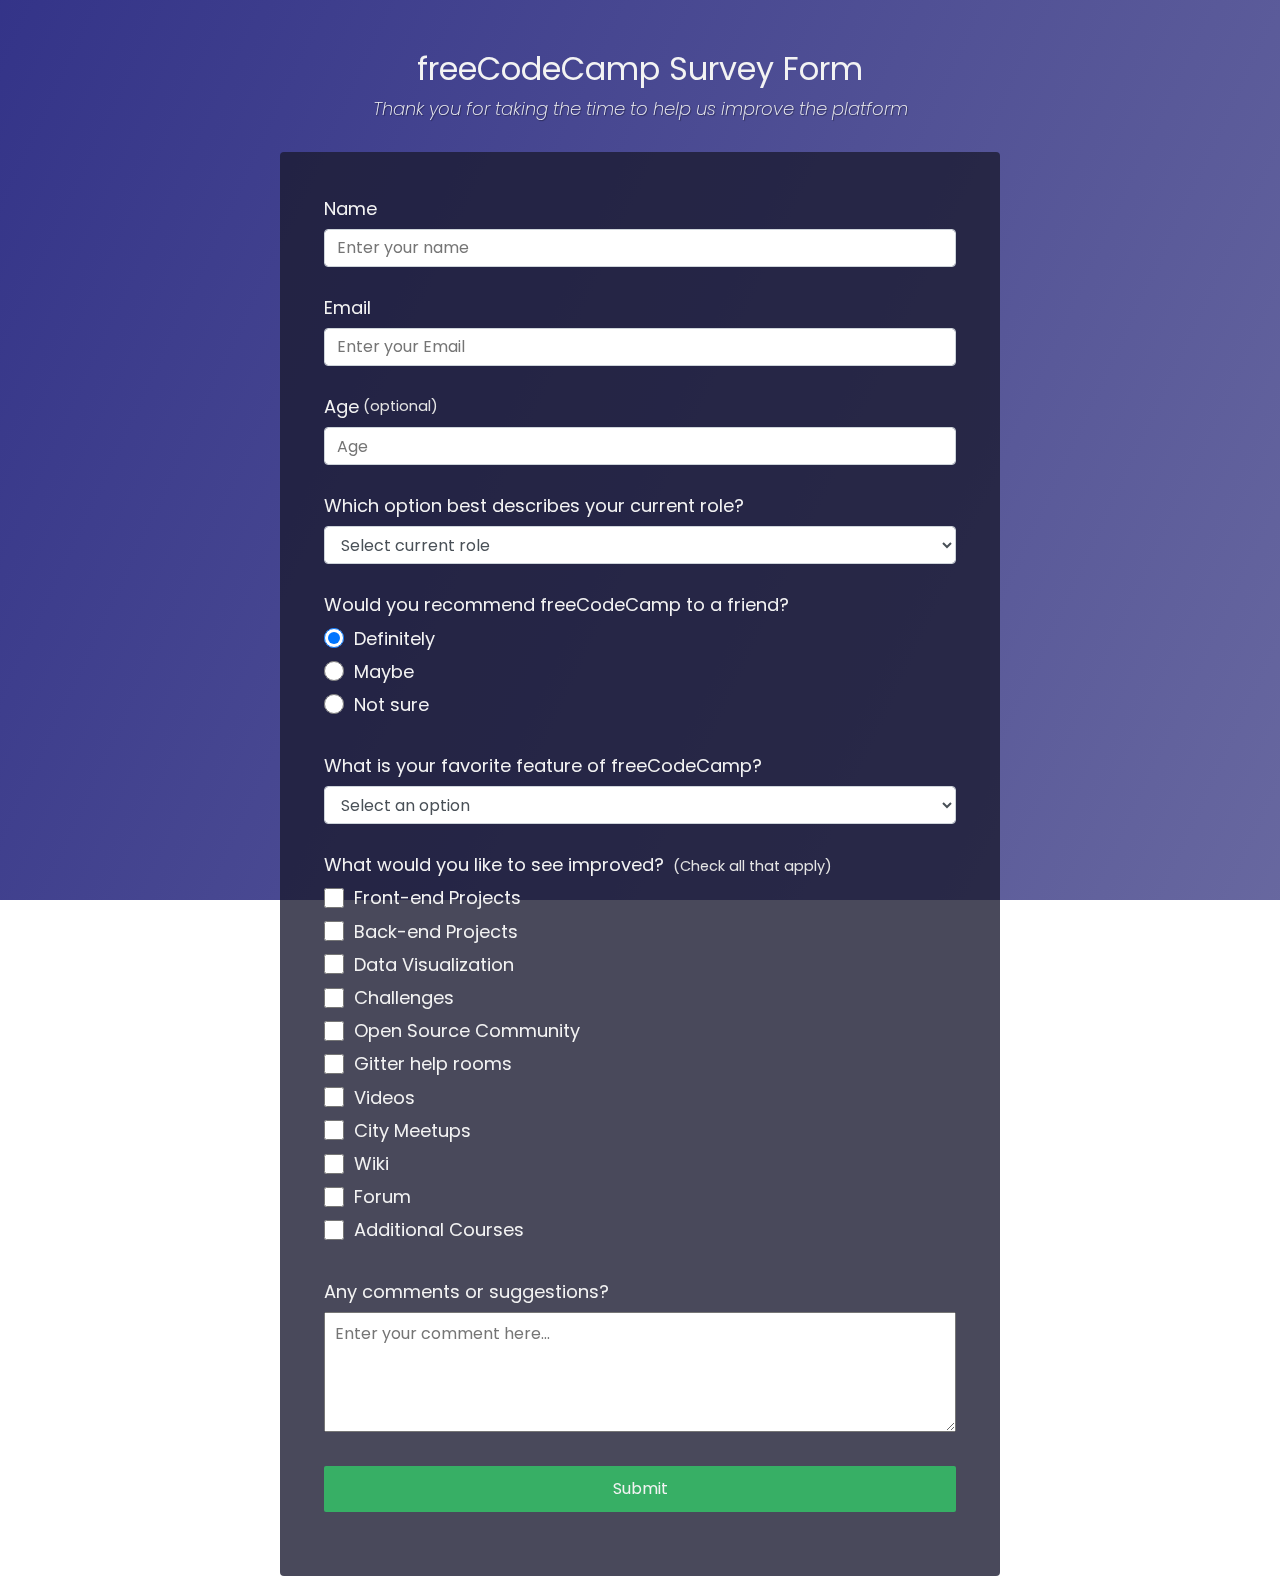
<file: build-a-survey-form-project/index.html>
<!DOCTYPE html>
<html>
  <head>
    <link rel="stylesheet" href="styles.css" />
  </head>
  <body>
    <div class="container">
      <header class="header">
        <h1 id="title" class="text-center">freeCodeCamp Survey Form</h1>
        <p id="description" class="description text-center">
          Thank you for taking the time to help us improve the platform
        </p>
      </header>
      <form id="survey-form">
        <div class="form-group">
          <label id="name-label" for="name">Name</label>
          <input
            type="text"
            name="name"
            id="name"
            class="form-control"
            placeholder="Enter your name"
            required
          />
        </div>
        <div class="form-group">
          <label id="email-label" for="email">Email</label>
          <input
            type="email"
            name="email"
            id="email"
            class="form-control"
            placeholder="Enter your Email"
            required
          />
        </div>
        <div class="form-group">
          <label id="number-label" for="number"
            >Age<span class="clue">(optional)</span></label
          >
          <input
            type="number"
            name="age"
            id="number"
            min="10"
            max="99"
            class="form-control"
            placeholder="Age"
          />
        </div>
        <div class="form-group">
          <p>Which option best describes your current role?</p>
          <select id="dropdown" name="role" class="form-control" required>
            <option disabled selected value>Select current role</option>
            <option value="student">Student</option>
            <option value="job">Full Time Job</option>
            <option value="learner">Full Time Learner</option>
            <option value="preferNo">Prefer not to say</option>
            <option value="other">Other</option>
          </select>
        </div>

        <div class="form-group">
          <p>Would you recommend freeCodeCamp to a friend?</p>
          <label>
            <input
              name="user-recommend"
              value="definitely"
              type="radio"
              class="input-radio"
              checked
            />Definitely</label
          >
          <label>
            <input
              name="user-recommend"
              value="maybe"
              type="radio"
              class="input-radio"
            />Maybe</label
          >

          <label
            ><input
              name="user-recommend"
              value="not-sure"
              type="radio"
              class="input-radio"
            />Not sure</label
          >
        </div>

        <div class="form-group">
          <p>What is your favorite feature of freeCodeCamp?</p>
          <select id="most-like" name="mostLike" class="form-control" required>
            <option disabled selected value>Select an option</option>
            <option value="challenges">Challenges</option>
            <option value="projects">Projects</option>
            <option value="community">Community</option>
            <option value="openSource">Open Source</option>
          </select>
        </div>

        <div class="form-group">
          <p>
            What would you like to see improved?
            <span class="clue">(Check all that apply)</span>
          </p>

          <label
            ><input
              name="prefer"
              value="front-end-projects"
              type="checkbox"
              class="input-checkbox"
            />Front-end Projects</label
          >
          <label>
            <input
              name="prefer"
              value="back-end-projects"
              type="checkbox"
              class="input-checkbox"
            />Back-end Projects</label
          >
          <label
            ><input
              name="prefer"
              value="data-visualization"
              type="checkbox"
              class="input-checkbox"
            />Data Visualization</label
          >
          <label
            ><input
              name="prefer"
              value="challenges"
              type="checkbox"
              class="input-checkbox"
            />Challenges</label
          >
          <label
            ><input
              name="prefer"
              value="open-source-community"
              type="checkbox"
              class="input-checkbox"
            />Open Source Community</label
          >
          <label
            ><input
              name="prefer"
              value="gitter-help-rooms"
              type="checkbox"
              class="input-checkbox"
            />Gitter help rooms</label
          >
          <label
            ><input
              name="prefer"
              value="videos"
              type="checkbox"
              class="input-checkbox"
            />Videos</label
          >
          <label
            ><input
              name="prefer"
              value="city-meetups"
              type="checkbox"
              class="input-checkbox"
            />City Meetups</label
          >
          <label
            ><input
              name="prefer"
              value="wiki"
              type="checkbox"
              class="input-checkbox"
            />Wiki</label
          >
          <label
            ><input
              name="prefer"
              value="forum"
              type="checkbox"
              class="input-checkbox"
            />Forum</label
          >
          <label
            ><input
              name="prefer"
              value="additional-courses"
              type="checkbox"
              class="input-checkbox"
            />Additional Courses</label
          >
        </div>

        <div class="form-group">
          <p>Any comments or suggestions?</p>
          <textarea
            id="comments"
            class="input-textarea"
            name="comment"
            placeholder="Enter your comment here..."
          ></textarea>
        </div>

        <div class="form-group">
          <button type="submit" id="submit" class="submit-button">
            Submit
          </button>
        </div>
      </form>
    </div>
  </body>
</html>
</file>
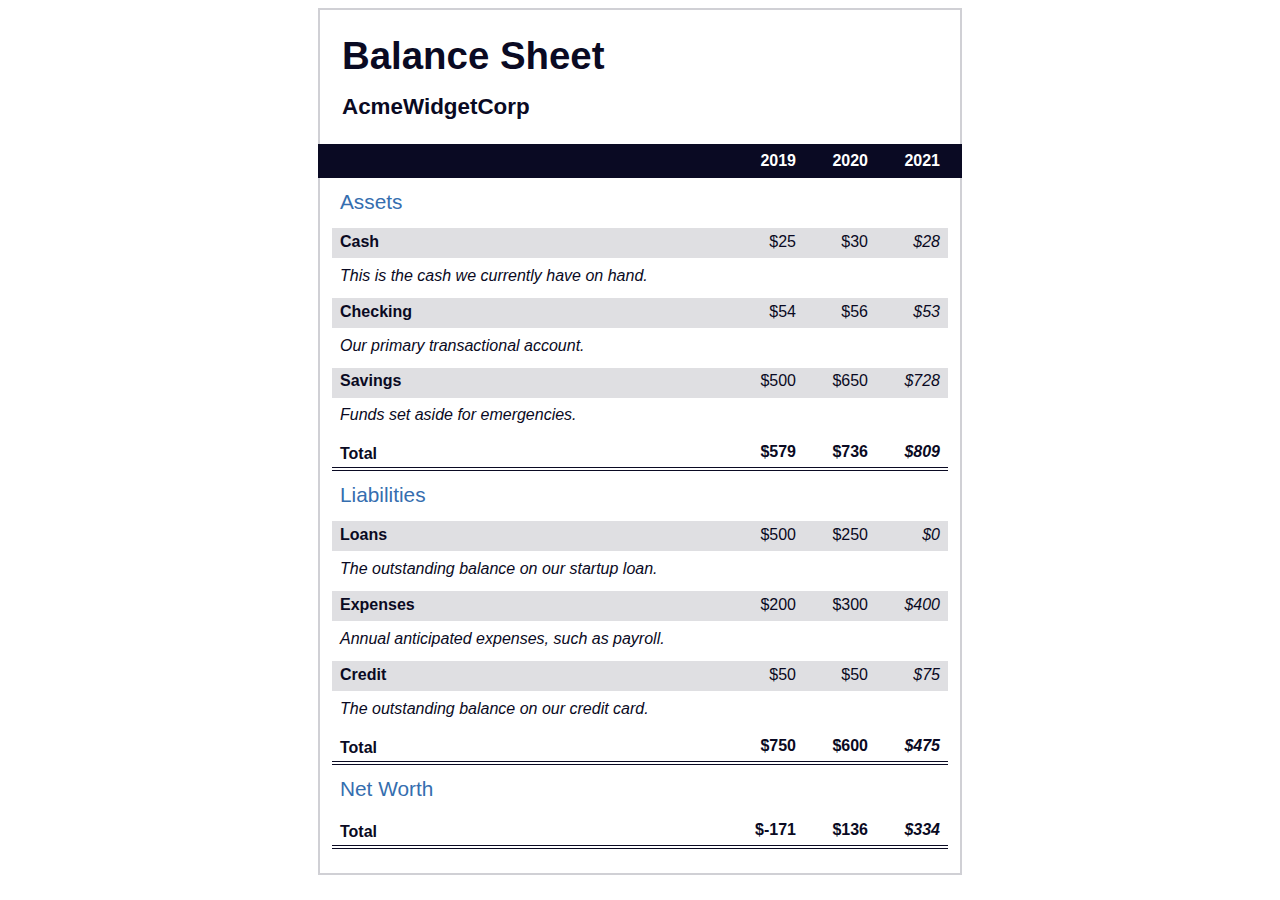
<file: building-a-balance-sheet/index.html>
<!DOCTYPE html>
<html lang="en">
  <head>
    <meta charset="UTF-8">
    <meta name="viewport" content="width=device-width, initial-scale=1.0">
    <title>Balance Sheet</title>
    <link rel="stylesheet" href="./styles.css">
  </head>
  <body>
    <main>
      <section>
        <h1>
          <span class="flex">
            <span>AcmeWidgetCorp</span>
            <span>Balance Sheet</span>
          </span>
        </h1>
        <div id="years" aria-hidden="true">
          <span class="year">2019</span>
          <span class="year">2020</span>
          <span class="year">2021</span>
        </div>
        <div class="table-wrap">
          <table>
            <caption>Assets</caption>
            <thead>
              <tr>
                <td></td>
                <th><span class="sr-only year">2019</span></th>
                <th><span class="sr-only year">2020</span></th>
                <th class="current"><span class="sr-only year">2021</span></th>
              </tr>
            </thead>
            <tbody>
              <tr class="data">
                <th>Cash <span class="description">This is the cash we currently have on hand.</span></th>
                <td>$25</td>
                <td>$30</td>
                <td class="current">$28</td>
              </tr>
              <tr class="data">
                <th>Checking <span class="description">Our primary transactional account.</span></th>
                <td>$54</td>
                <td>$56</td>
                <td class="current">$53</td>
              </tr>
              <tr class="data">
                <th>Savings <span class="description">Funds set aside for emergencies.</span></th>
                <td>$500</td>
                <td>$650</td>
                <td class="current">$728</td>
              </tr>
              <tr class="total">
                <th>Total <span class="sr-only">Assets</span></th>
                <td>$579</td>
                <td>$736</td>
                <td class="current">$809</td>
              </tr>
            </tbody>
          </table>
          <table>
            <caption>Liabilities</caption>
            <thead>
              <tr>
              <td></td>
              <th><span class="sr-only">2019</span></th>
              <th><span class="sr-only">2020</span></th>
              <th><span class="sr-only">2021</span></th>
              </tr>
            </thead>
            <tbody>
              <tr class="data">
                <th>Loans <span class="description">The outstanding balance on our startup loan.</span></th>
                <td>$500</td>
                <td>$250</td>
                <td class="current">$0</td>
              </tr>
              <tr class="data">
                <th>Expenses <span class="description">Annual anticipated expenses, such as payroll.</span></th>
                <td>$200</td>
                <td>$300</td>
                <td class="current">$400</td>
              </tr>
              <tr class="data">
                <th>Credit <span class="description">The outstanding balance on our credit card.</span></th>
                <td>$50</td>
                <td>$50</td>
                <td class="current">$75</td>
              </tr>
              <tr class="total">
                <th>Total <span class="sr-only">Liabilities</span></th>
                <td>$750</td>
                <td>$600</td>
                <td class="current">$475</td>
              </tr>
            </tbody>
          </table>
          <table>
            <caption>Net Worth</caption>
            <thead>
              <tr>
              <td></td>
              <th><span class="sr-only">2019</span></th>
              <th><span class="sr-only">2020</span></th>
              <th><span class="sr-only">2021</span></th>
              </tr>
            </thead>
            <tbody>
              <tr class="total">
                <th>Total <span class="sr-only">Net Worth</span></th>
                <td>$-171</td>
                <td>$136</td>
                <td class="current">$334</td>
              </tr>
            </tbody>
          </table>
        </div>
      </section>
    </main>
  </body>
</html>
</file>
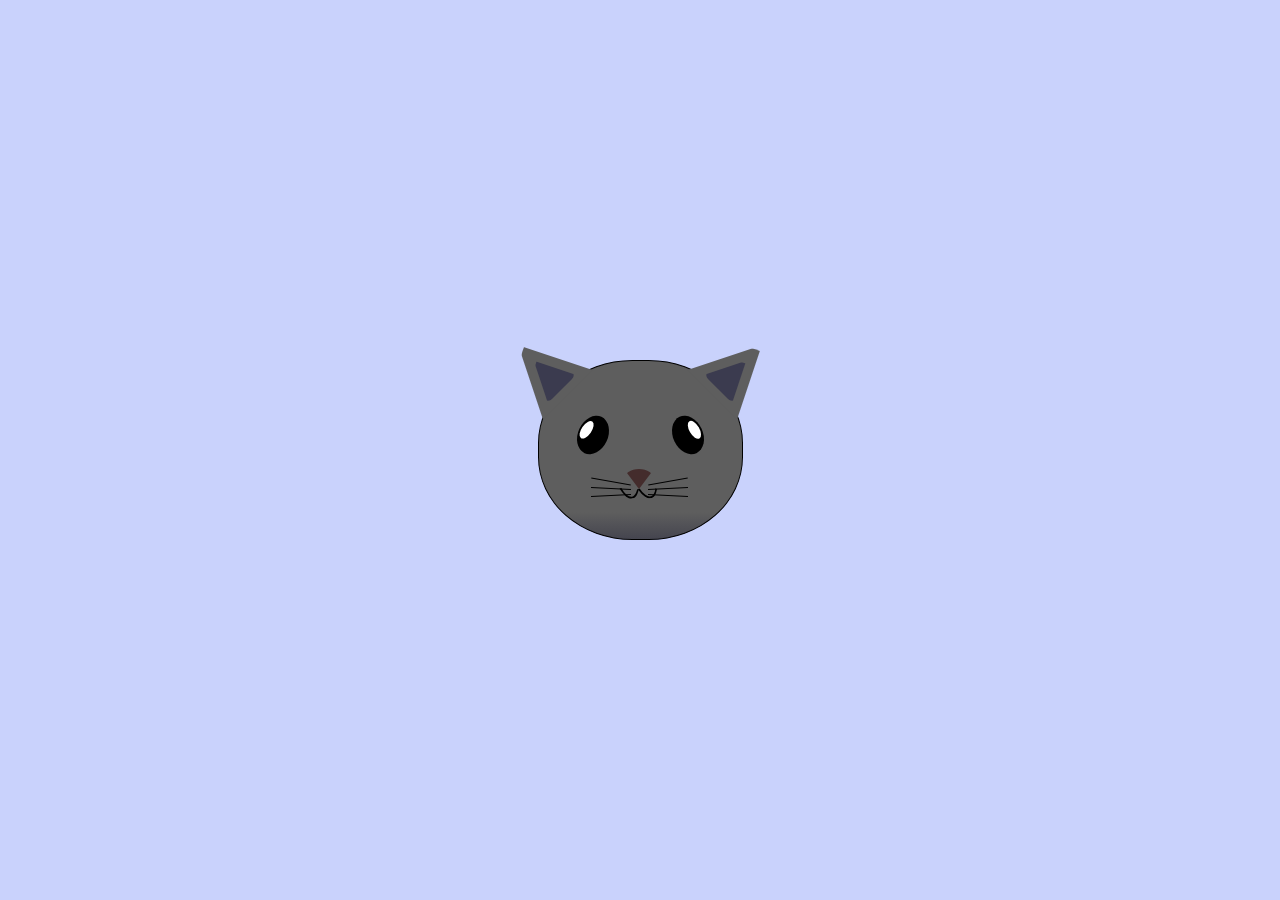
<file: building-a-cat-painting/index.html>
<!DOCTYPE html>
<html lang="en">
<head>
    <meta charset="UTF-8">
    <title>fCC Cat Painting</title>
    <link rel="stylesheet" href="./styles.css">
</head>
<body>
    <main>
      <div class="cat-head">
        <div class="cat-ears">
          <div class="cat-left-ear">
            <div class="cat-left-inner-ear"></div>
          </div>
          <div class="cat-right-ear">
            <div class="cat-right-inner-ear"></div>
          </div>
        </div>

        <div class="cat-eyes">
          <div class="cat-left-eye">
            <div class="cat-left-inner-eye"></div>
          </div>
          <div class="cat-right-eye">
            <div class="cat-right-inner-eye"></div>
          </div>
        </div>
        
        <div class="cat-nose"></div>

        <div class="cat-mouth">
          <div class="cat-mouth-line-left"></div>
          <div class="cat-mouth-line-right"></div>
        </div>

        <div class="cat-whiskers">
          <div class="cat-whiskers-left">
            <div class="cat-whisker-left-top"></div>
            <div class="cat-whisker-left-middle"></div>
            <div class="cat-whisker-left-bottom"></div>
          </div>
          <div class="cat-whiskers-right">
            <div class="cat-whisker-right-top"></div>
            <div class="cat-whisker-right-middle"></div>
            <div class="cat-whisker-right-bottom"></div>
          </div>
        </div>

      </div>
    </main>
</body>
</html>
</file>
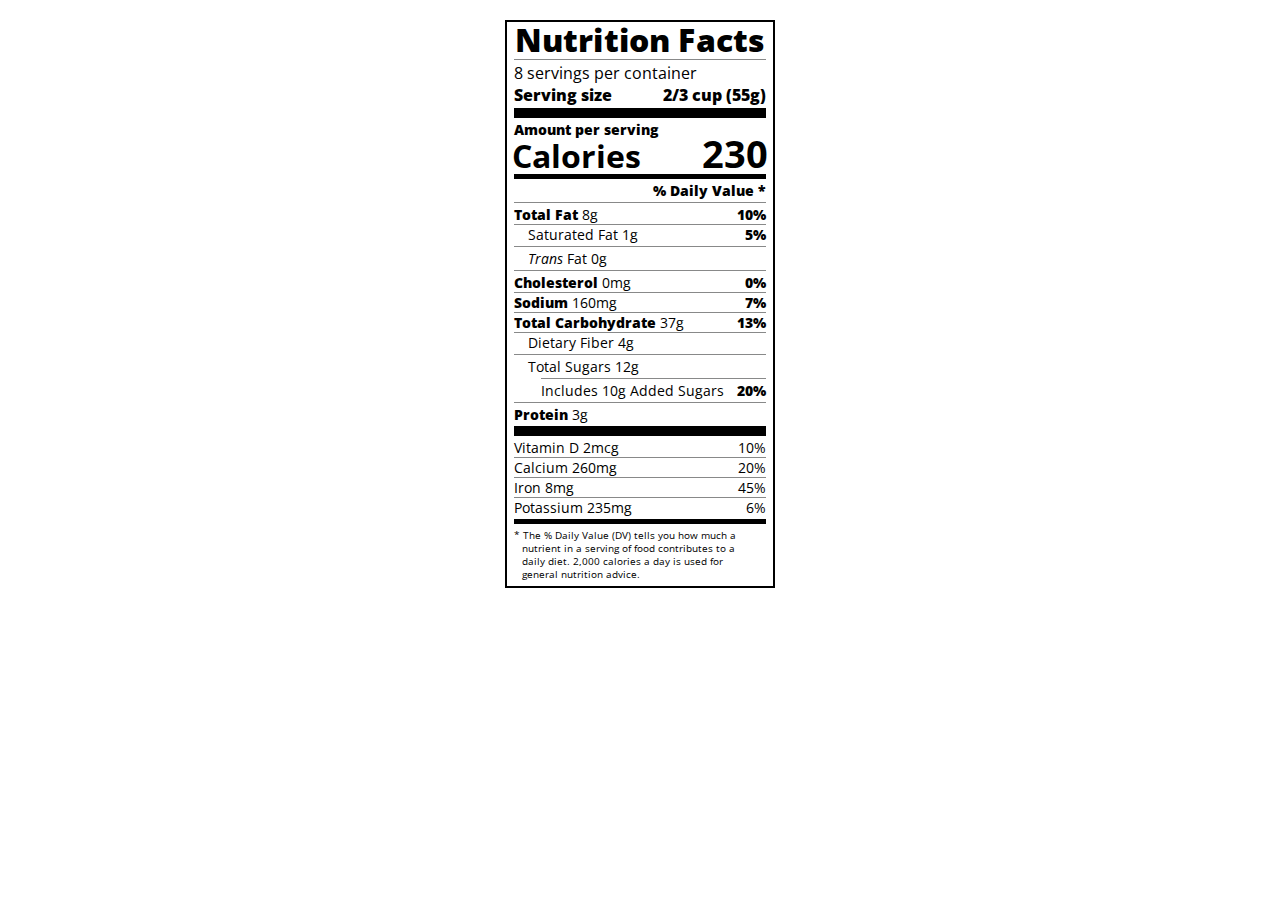
<file: building-a-nutrition-label/index.html>
<!DOCTYPE html>
<html lang="en">

<head>
  <meta charset="UTF-8">
  <title>Nutrition Label</title>
  <link href="https://fonts.googleapis.com/css?family=Open+Sans:400,700,800" rel="stylesheet">
  <link href="./styles.css" rel="stylesheet">
</head>

<body>
  <div class="label">
    <header>
      <h1 class="bold">Nutrition Facts</h1>
      <div class="divider"></div>
      <p>8 servings per container</p>
      <p class="bold">Serving size <span>2/3 cup (55g)</span></p>
    </header>
    <div class="divider large"></div>
    <div class="calories-info">
      <div class="left-container">
        <h2 class="bold small-text">Amount per serving</h2>
        <p>Calories</p>
      </div>
      <span>230</span>
    </div>
    <div class="divider medium"></div>
    <div class="daily-value small-text">
      <p class="bold right no-divider">% Daily Value *</p>
      <div class="divider"></div>
      <p><span><span class="bold">Total Fat</span> 8g</span> <span class="bold">10%</span></p>
      <p class="indent no-divider">Saturated Fat 1g <span class="bold">5%</span></p>
      <div class="divider"></div>
      <p class="indent no-divider"><span><i>Trans</i> Fat 0g</span></p>
      <div class="divider"></div>
      <p><span><span class="bold">Cholesterol</span> 0mg</span> <span class="bold">0%</span></p>
      <p><span><span class="bold">Sodium</span> 160mg</span> <span class="bold">7%</span></p>
      <p><span><span class="bold">Total Carbohydrate</span> 37g</span> <span class="bold">13%</span></p>
      <p class="indent no-divider">Dietary Fiber 4g</p>
      <div class="divider"></div>
      <p class="indent no-divider">Total Sugars 12g</p>
      <div class="divider double-indent"></div>
      <p class="double-indent no-divider">Includes 10g Added Sugars <span class="bold">20%</span></p>
      <div class="divider"></div>
      <p class="no-divider"><span><span class="bold">Protein</span> 3g</span></p>
      <div class="divider large"></div>
      <p>Vitamin D 2mcg <span>10%</span></p>
      <p>Calcium 260mg <span>20%</span></p>
      <p>Iron 8mg <span>45%</span></p>
      <p class="no-divider">Potassium 235mg <span>6%</span></p>
    </div>
    <div class="divider medium"></div>
    <p class="note">* The % Daily Value (DV) tells you how much a nutrient in a serving of food contributes to a daily
      diet. 2,000 calories a day is used for general nutrition advice.</p>
  </div>
</body>
</html>
</file>
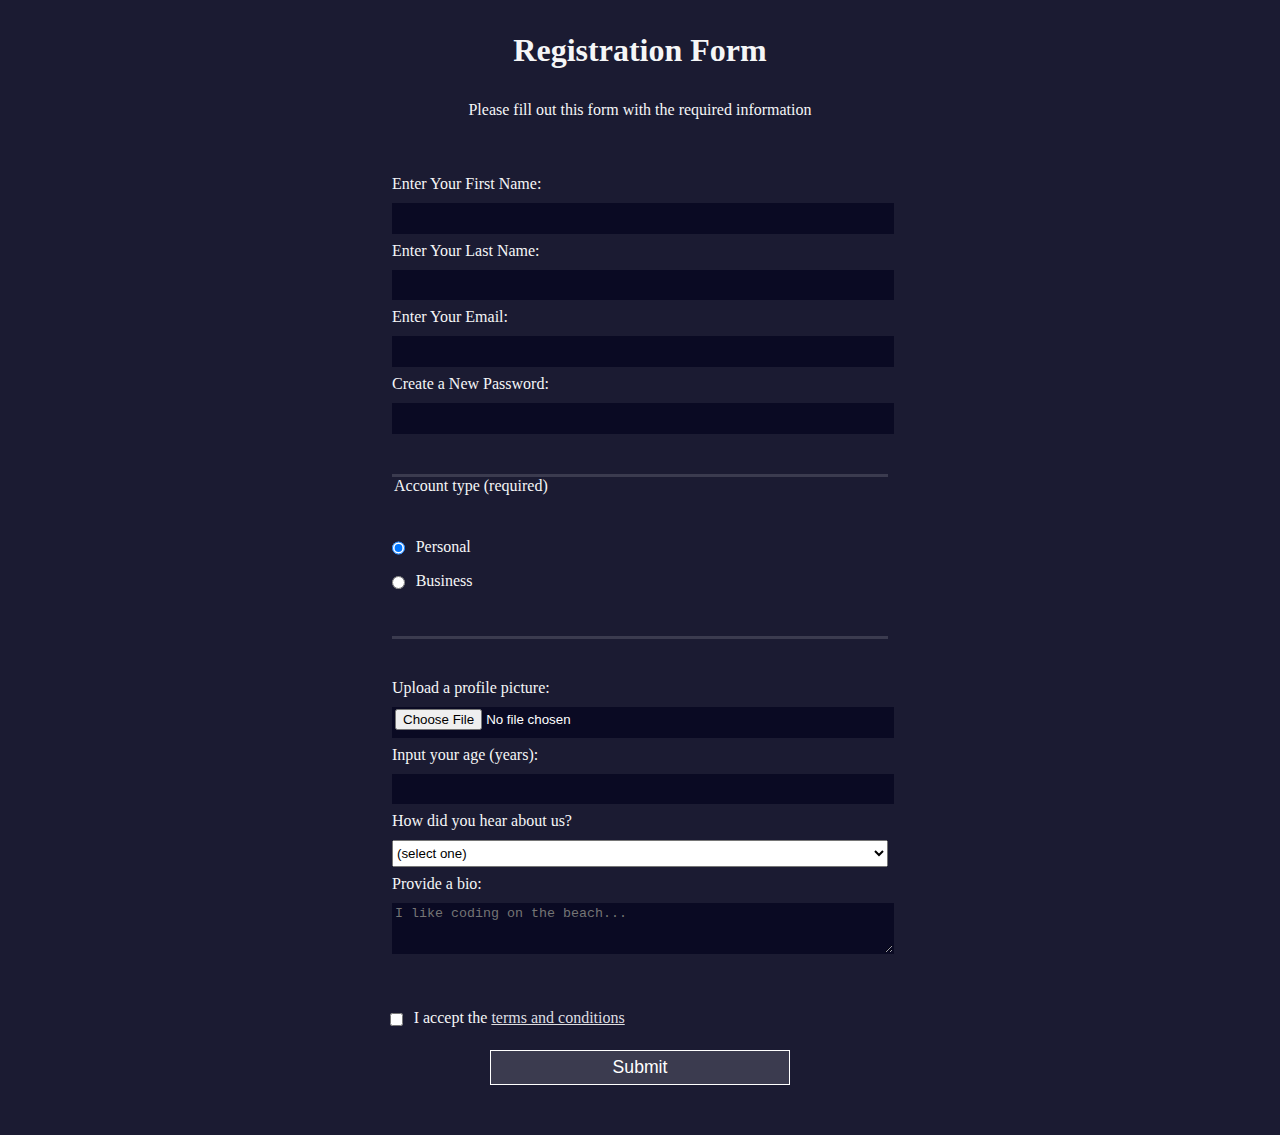
<file: building-a-registration-form/index.html>
<!DOCTYPE html>
<html lang="en">
  <head>
    <meta charset="UTF-8">
    <title>Registration Form</title>
    <link rel="stylesheet" href="styles.css" />
  </head>
  <body>
    <h1>Registration Form</h1>
    <p>Please fill out this form with the required information</p>
    <form method="post" action='https://register-demo.freecodecamp.org'>
      <fieldset>
        <label for="first-name">Enter Your First Name: <input id="first-name" name="first-name" type="text" required /></label>
        <label for="last-name">Enter Your Last Name: <input id="last-name" name="last-name" type="text" required /></label>
        <label for="email">Enter Your Email: <input id="email" name="email" type="email" required /></label>
        <label for="new-password">Create a New Password: <input id="new-password" name="new-password" type="password" pattern="[a-z0-5]{8,}" required /></label>
      </fieldset>
      <fieldset>
        <legend>Account type (required)</legend>
        <label for="personal-account"><input id="personal-account" type="radio" name="account-type" class="inline" checked /> Personal</label>
        <label for="business-account"><input id="business-account" type="radio" name="account-type" class="inline" /> Business</label>
      </fieldset>
      <fieldset>
        <label for="profile-picture">Upload a profile picture: <input id="profile-picture" type="file" name="file" /></label>
        <label for="age">Input your age (years): <input id="age" type="number" name="age" min="13" max="120" /></label>
        <label for="referrer">How did you hear about us?
          <select id="referrer" name="referrer">
            <option value="">(select one)</option>
            <option value="1">freeCodeCamp News</option>
            <option value="2">freeCodeCamp YouTube Channel</option>
            <option value="3">freeCodeCamp Forum</option>
            <option value="4">Other</option>
          </select>
        </label>
        <label for="bio">Provide a bio:
          <textarea id="bio" name="bio" rows="3" cols="30" placeholder="I like coding on the beach..."></textarea>
        </label>
      </fieldset>
      <label for="terms-and-conditions">
        <input class="inline" id="terms-and-conditions" type="checkbox" required name="terms-and-conditions" /> I accept the <a href="https://www.freecodecamp.org/news/terms-of-service/">terms and conditions</a>
      </label>
      <input type="submit" value="Submit" />
    </form>
  </body>
</html>
</file>
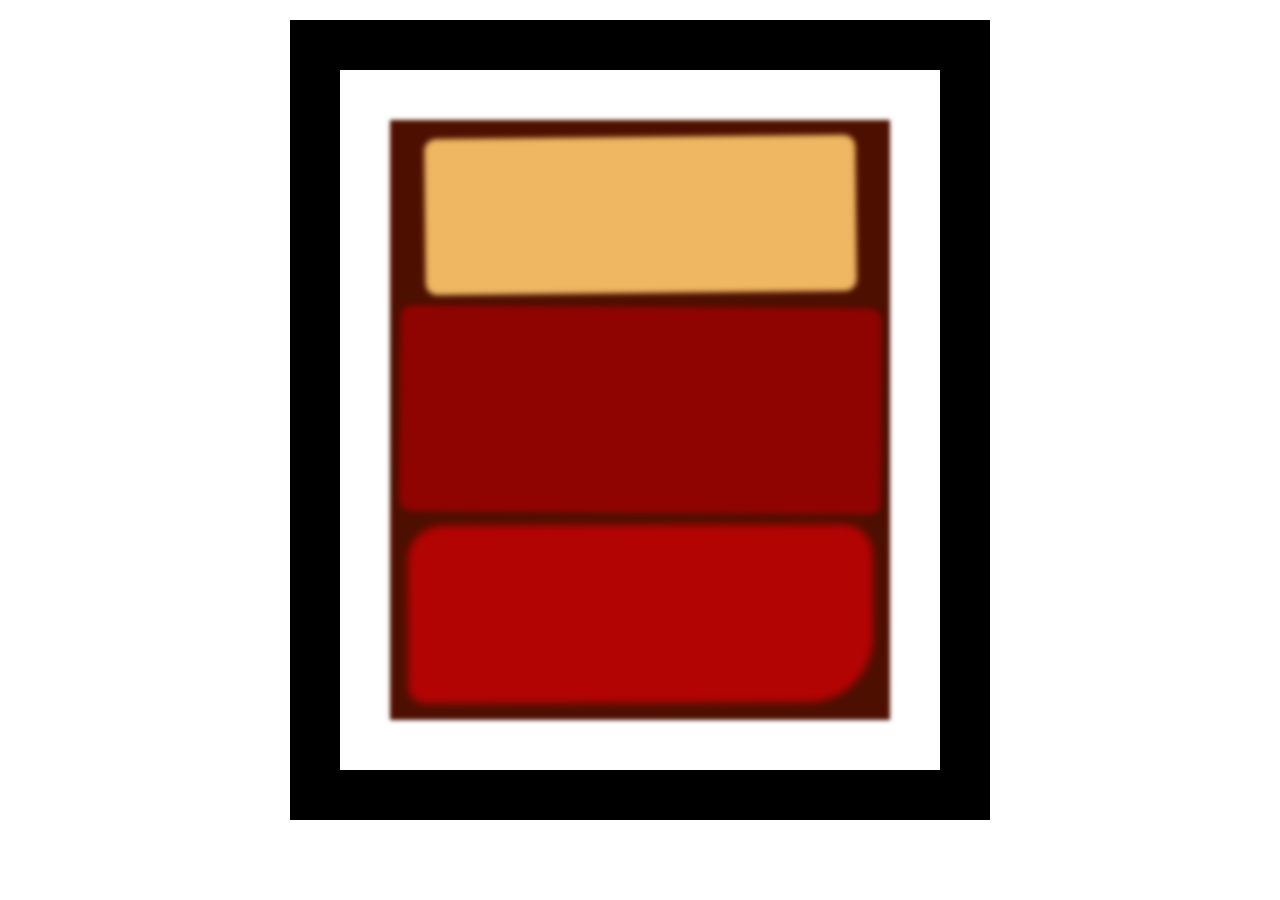
<file: building-a-rothko-painting/index.html>
<!DOCTYPE html>
<html lang="en">
  <head>
    <meta charset="UTF-8">
    <title>Rothko Painting</title>
    <link href="./styles.css" rel="stylesheet">
  </head>
  <body>
    <div class="frame">
      <div class="canvas">
        <div class="one"></div>
        <div class="two"></div>
        <div class="three"></div>
      </div>
    </div>
  </body>
</html>
</file>
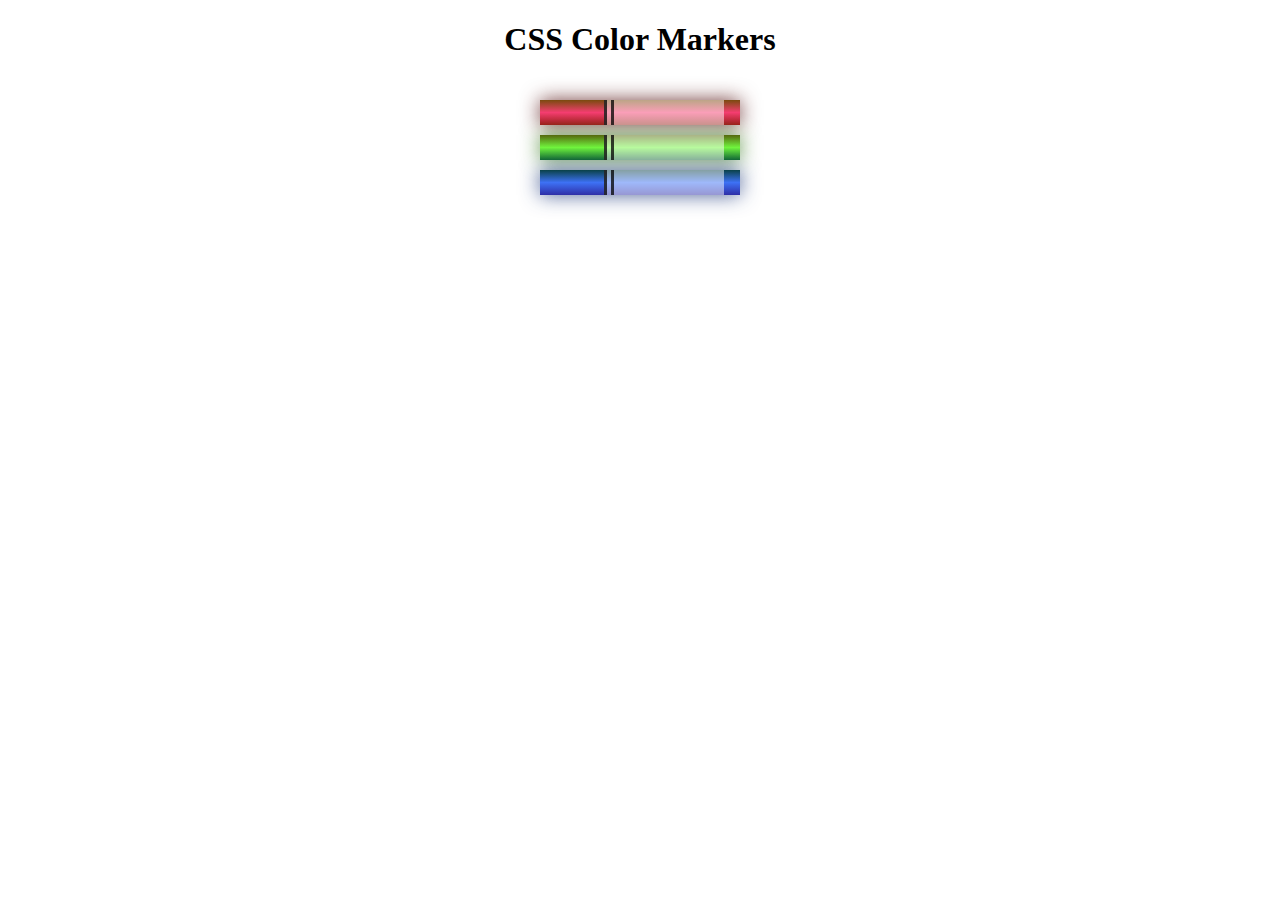
<file: building-a-set-of-colored-markers/index.html>
<!DOCTYPE html>
<html lang="en">
  <head>
    <meta charset="utf-8">
    <meta name="viewport" content="width=device-width, initial-scale=1.0">
    <title>Colored Markers</title>
    <link rel="stylesheet" href="styles.css">
  </head>
  <body>
    <h1>CSS Color Markers</h1>
    <div class="container">
      <div class="marker red">
        <div class="cap"></div>
        <div class="sleeve"></div>
      </div>
      <div class="marker green">
        <div class="cap"></div>
        <div class="sleeve"></div>
      </div>
      <div class="marker blue">
        <div class="cap"></div>
        <div class="sleeve"></div>
      </div>
    </div>
  </body>
</html>
</file>
<file: build-a-survey-form-project/styles.css>
@import url('https://fonts.googleapis.com/css?family=Poppins:200i,400&display=swap');

:root {
  --color-white: #f3f3f3;
  --color-darkblue: #1b1b32;
  --color-darkblue-alpha: rgba(27, 27, 50, 0.8);
  --color-green: #37af65;
}

*,
*::before,
*::after {
  box-sizing: border-box;
}

body {
  font-family: 'Poppins', sans-serif;
  font-size: 1rem;
  font-weight: 400;
  line-height: 1.4;
  color: var(--color-white);
  margin: 0;
}

/* mobile friendly alternative to using background-attachment: fixed */
body::before {
  content: '';
  position: fixed;
  top: 0;
  left: 0;
  height: 100%;
  width: 100%;
  z-index: -1;
  background: var(--color-darkblue);
  background-image: linear-gradient(
      115deg,
      rgba(58, 58, 158, 0.8),
      rgba(136, 136, 206, 0.7)
    ),
    url(https://cdn.freecodecamp.org/testable-projects-fcc/images/survey-form-background.jpeg);
  background-size: cover;
  background-repeat: no-repeat;
  background-position: center;
}

h1 {
  font-weight: 400;
  line-height: 1.2;
}

p {
  font-size: 1.125rem;
}

h1,
p {
  margin-top: 0;
  margin-bottom: 0.5rem;
}

label {
  display: flex;
  align-items: center;
  font-size: 1.125rem;
  margin-bottom: 0.5rem;
}

input,
button,
select,
textarea {
  margin: 0;
  font-family: inherit;
  font-size: inherit;
  line-height: inherit;
}

button {
  border: none;
}

.container {
  width: 100%;
  margin: 3.125rem auto 0 auto;
}

@media (min-width: 576px) {
  .container {
    max-width: 540px;
  }
}

@media (min-width: 768px) {
  .container {
    max-width: 720px;
  }
}

.header {
  padding: 0 0.625rem;
  margin-bottom: 1.875rem;
}

.description {
  font-style: italic;
  font-weight: 200;
  text-shadow: 1px 1px 1px rgba(0, 0, 0, 0.4);
}

.clue {
  margin-left: 0.25rem;
  font-size: 0.9rem;
  color: #e4e4e4;
}

.text-center {
  text-align: center;
}

/* form */

form {
  background: var(--color-darkblue-alpha);
  padding: 2.5rem 0.625rem;
  border-radius: 0.25rem;
}

@media (min-width: 480px) {
  form {
    padding: 2.5rem;
  }
}

.form-group {
  margin: 0 auto 1.25rem auto;
  padding: 0.25rem;
}

.form-control {
  display: block;
  width: 100%;
  height: 2.375rem;
  padding: 0.375rem 0.75rem;
  color: #495057;
  background-color: #fff;
  background-clip: padding-box;
  border: 1px solid #ced4da;
  border-radius: 0.25rem;
  transition: border-color 0.15s ease-in-out, box-shadow 0.15s ease-in-out;
}

.form-control:focus {
  border-color: #80bdff;
  outline: 0;
  box-shadow: 0 0 0 0.2rem rgba(0, 123, 255, 0.25);
}

.input-radio,
.input-checkbox {
  display: inline-block;
  margin-right: 0.625rem;
  min-height: 1.25rem;
  min-width: 1.25rem;
}

.input-textarea {
  min-height: 120px;
  width: 100%;
  padding: 0.625rem;
  resize: vertical;
}

.submit-button {
  display: block;
  width: 100%;
  padding: 0.75rem;
  background: var(--color-green);
  color: inherit;
  border-radius: 2px;
  cursor: pointer;
}
</file>
<file: building-a-balance-sheet/styles.css>
span[class~="sr-only"] {
    border: 0 !important;
    clip: rect(1px, 1px, 1px, 1px) !important;
    clip-path: inset(50%) !important;
    height: 1px !important;
    width: 1px !important;
    position: absolute !important;
    overflow: hidden !important;
    white-space: nowrap !important;
    padding: 0 !important;
    margin: -1px !important;
  }
  
  html {
    box-sizing: border-box;
  }
  
  body {
    font-family: sans-serif;
    color: #0a0a23;
  }
  
  h1 {
    max-width: 37.25rem;
    margin: 0 auto;
    padding: 1.5rem 1.25rem;
  }
  
  h1 .flex {
    display: flex;
    flex-direction: column-reverse;
    gap: 1rem;
  }
  
  h1 .flex span:first-of-type {
    font-size: 0.7em;
  }
  
  h1 .flex span:last-of-type {
    font-size: 1.2em;
  }
  
  section {
    max-width: 40rem;
    margin: 0 auto;
    border: 2px solid #d0d0d5;
  }
  
  #years {
    display: flex;
    justify-content: flex-end;
    position: sticky;
    z-index: 999;
    top: 0;
    background: #0a0a23;
    color: #fff;
    padding: 0.5rem calc(1.25rem + 2px) 0.5rem 0;
    margin: 0 -2px;
  }
  
  #years span[class] {
    font-weight: bold;
    width: 4.5rem;
    text-align: right;
  }
  
  .table-wrap {
    padding: 0 0.75rem 1.5rem 0.75rem;
  }
  
  table {
    border-collapse: collapse;
    border: 0;
    width: 100%;
    position: relative;
    margin-top: 3rem;
  }
  
  table caption {
    color: #356eaf;
    font-size: 1.3em;
    font-weight: normal;
    position: absolute;
    top: -2.25rem;
    left: 0.5rem;
  }
  
  tbody td {
    width: 100vw;
    min-width: 4rem;
    max-width: 4rem;
  }
  
  tbody th {
    width: calc(100% - 12rem);
  }
  
  tr[class="total"] {
    border-bottom: 4px double #0a0a23;
    font-weight: bold;
  }
  
  tr[class="total"] th {
    text-align: left;
    padding: 0.5rem 0 0.25rem 0.5rem;
  }
  
  tr.total td {
    text-align: right;
    padding: 0 0.25rem;
  }
  
  tr.total td:nth-of-type(3) {
    padding-right: 0.5rem;
  }
  
  tr.total:hover {
    background-color: #99c9ff;
  }
  
  td.current {
    font-style: italic;
  }
  
  tr.data {
    background-image: linear-gradient(to bottom, #dfdfe2 1.845rem, white 1.845rem);
  }
  
  tr.data th {
    text-align: left;
    padding-top: 0.3rem;
    padding-left: 0.5rem;
  }
  
  tr.data th .description {
    display: block;
    font-weight: normal;
    font-style: italic;
    padding: 1rem 0 0.75rem;
    margin-right: -13.5rem;
  }
  
  tr.data td {
    vertical-align: top;
    padding: 0.3rem 0.25rem 0;
    text-align: right;
  }
  tr.data td:last-of-type{ 
    padding-right: 0.5rem;
  }
</file>
<file: building-a-cat-painting/styles.css>
* {
    box-sizing: border-box;
  }
  
  body {
    background-color: #c9d2fc;
  }
  
  .cat-head {
    position: absolute;
    right: 0;
    left: 0;
    top: 0;
    bottom: 0;
    margin: auto;
    background: linear-gradient(#5e5e5e 85%, #45454f 100%);
    width: 205px;
    height: 180px;
    border: 1px solid #000;
    border-radius: 46%;
  }
  
  .cat-left-ear {
    position: absolute;
    top: -26px;
    left: -31px;
    z-index: 1;
    border-top-left-radius: 90px;
    border-top-right-radius: 10px;
    transform: rotate(-45deg);
    border-left: 35px solid transparent;
    border-right: 35px solid transparent;
    border-bottom: 70px solid #5e5e5e;
  }
  
  .cat-right-ear {
    position: absolute;
    top: -26px;
    left: 163px;
    z-index: 1;
    transform: rotate(45deg);
    border-top-left-radius: 90px;
    border-top-right-radius: 10px;
    border-left: 35px solid transparent;
    border-right: 35px solid transparent;
    border-bottom: 70px solid #5e5e5e;
  }
  
  .cat-left-inner-ear {
    position: absolute;
    top: 22px;
    left: -20px;
    border-top-left-radius: 90px;
    border-top-right-radius: 10px;
    border-bottom-right-radius: 40%;
    border-bottom-left-radius: 40%;
    border-left: 20px solid transparent;
    border-right: 20px solid transparent;
    border-bottom: 40px solid #3b3b4f;
  }
  
  .cat-right-inner-ear {
    position: absolute;
    top: 22px;
    left: -20px;
    border-top-left-radius: 90px;
    border-top-right-radius: 10px;
    border-bottom-right-radius: 40%;
    border-bottom-left-radius: 40%;
    border-left: 20px solid transparent;
    border-right: 20px solid transparent;
    border-bottom: 40px solid #3b3b4f;
  }
  
  .cat-left-eye {
    position: absolute;
    top: 54px;
    left: 39px;
    border-radius: 60%;
    transform: rotate(25deg);
    width: 30px;
    height: 40px;
    background-color: #000;
  }
  
  .cat-right-eye {
    position: absolute;
    top: 54px;
    left: 134px;
    border-radius: 60%;
    transform: rotate(-25deg);
    width: 30px;
    height: 40px;
    background-color: #000;
  }
  
  .cat-left-inner-eye {
    position: absolute;
    top: 8px;
    left: 2px;
    width: 10px;
    height: 20px;
    transform: rotate(10deg);
    background-color: #fff;
    border-radius: 60%;
  }
  
  .cat-right-inner-eye {
    position: absolute;
    top: 8px;
    left: 18px;
    transform: rotate(-5deg);
    width: 10px;
    height: 20px;
    background-color: #fff;
    border-radius: 60%;
  }
  
  .cat-nose {
    position: absolute;
    top: 108px;
    left: 85px;
    border-top-left-radius: 50%;
    border-bottom-right-radius: 50%;
    border-bottom-left-radius: 50%;
    transform: rotate(180deg);
    border-left: 15px solid transparent;
    border-right: 15px solid transparent;
    border-bottom: 20px solid #442c2c;
  }
  
  .cat-mouth div {
    width: 30px;
    height: 50px;
    border: 2px solid #000;
    border-radius: 190%/190px 150px 0 0;
    border-color: black transparent transparent transparent;
  }
  
  .cat-mouth-line-left {
    position: absolute;
    top: 88px;
    left: 74px;
    transform: rotate(170deg);
  }
  
  .cat-mouth-line-right {
    position: absolute;
    top: 88px;
    left: 91px;
    transform: rotate(165deg);
  }
  
  .cat-whiskers-left div {
    width: 40px;
    height: 1px;
    background-color: #000;
  }
  
  .cat-whiskers-right div {
    width: 40px;
    height: 1px;
    background-color: #000;
  }
  
  .cat-whisker-left-top {
    position: absolute;
    top: 120px;
    left: 52px;
    transform: rotate(10deg);
  }
  
  .cat-whisker-left-middle {
    position: absolute;
    top: 127px;
    left: 52px;
    transform: rotate(3deg);
  }
  
  .cat-whisker-left-bottom {
    position: absolute;
    top: 134px;
    left: 52px;
    transform: rotate(-3deg);
  }
  
  .cat-whisker-right-top {
    position: absolute;
    top: 120px;
    left: 109px;
    transform: rotate(-10deg);
  }
  
  .cat-whisker-right-middle {
    position: absolute;
    top: 127px;
    left: 109px;
    transform: rotate(-3deg);
  }
  
  .cat-whisker-right-bottom {
    position: absolute;
    top: 134px;
    left: 109px;
    transform:rotate(3deg);
  }
</file>
<file: building-a-nutrition-label/styles.css>
* {
    box-sizing: border-box;
  }
  
  html {
    font-size: 16px;
  }
  
  body {
    font-family: 'Open Sans', sans-serif;
  }
  
  .label {
    border: 2px solid black;
    width: 270px;
    margin: 20px auto;
    padding: 0 7px;
  }
  
  header h1 {
    text-align: center;
    margin: -4px 0;
    letter-spacing: 0.15px
  }
  
  p {
    margin: 0;
    display: flex;
    justify-content: space-between;
  }
  
  .divider {
    border-bottom: 1px solid #888989;
    margin: 2px 0;
  }
  
  .bold {
    font-weight: 800;
  }
  
  .large {
    height: 10px;
  }
  
  .large, .medium {
    background-color: black;
    border: 0;
  }
  
  .medium {
    height: 5px;
  }
  
  .small-text {
    font-size: 0.85rem;
  }
  
  
  .calories-info {
    display: flex;
    justify-content: space-between;
    align-items: flex-end;
  }
  
  .calories-info h2 {
    margin: 0;
  }
  
  .left-container p {
    margin: -5px -2px;
    font-size: 2em;
    font-weight: 700;
  }
  
  .calories-info span {
    margin: -7px -2px;
    font-size: 2.4em;
    font-weight: 700;
  }
  
  .right {
    justify-content: flex-end;
  }
  
  .indent {
    margin-left: 1em;
  }
  
  .double-indent {
    margin-left: 2em;
  }
  
  .daily-value p:not(.no-divider) {
    border-bottom: 1px solid #888989;
  }
  
  .note {
    font-size: 0.6rem;
    margin: 5px 0;
    text-indent: -8px;
    padding:0 8px;
  }
</file>
<file: building-a-registration-form/styles.css>
body {
    width: 100%;
    height: 100vh;
    margin: 0;
    background-color: #1b1b32;
    color: #f5f6f7;
    font-family: Tahoma;
    font-size: 16px;
  }
  
  h1, p {
    margin: 1em auto;
    text-align: center;
  }
  
  form {
    width: 60vw;
    max-width: 500px;
    min-width: 300px;
    margin: 0 auto;
    padding-bottom: 2em;
  }
  
  fieldset {
    border: none;
    padding: 2rem 0;
    border-bottom: 3px solid #3b3b4f;
  }
  
  fieldset:last-of-type {
    border-bottom: none;
  }
  
  label {
    display: block;
    margin: 0.5rem 0;
  }
  
  input,
  textarea,
  select {
    margin: 10px 0 0 0;
    width: 100%;
    min-height: 2em;
  }
  
  input, textarea {
    background-color: #0a0a23;
    border: 1px solid #0a0a23;
    color: #ffffff;
  }
  
  .inline {
    width: unset;
    margin: 0 0.5em 0 0;
    vertical-align: middle;
  }
  
  input[type="submit"] {
    display: block;
    width: 60%;
    margin: 1em auto;
    height: 2em;
    font-size: 1.1rem;
    background-color: #3b3b4f;
    border-color: white;
    min-width: 300px;
  }
  
  input[type="file"] {
    padding: 1px 2px;
  }
  
  .inline{
    display: inline; 
  }
  
  a {
      color: #dfdfe2;
  }
</file>
<file: building-a-rothko-painting/styles.css>
.canvas {
    width: 500px;
    height: 600px;
    background-color: #4d0f00;
    overflow: hidden;
    filter: blur(2px);
  }
  
  .frame {
    border: 50px solid black;
    width: 500px;
    padding: 50px;
    margin: 20px auto;
  }
  
  .one {
    width: 425px;
    height: 150px;
    background-color: #efb762;
    margin: 20px auto;
    box-shadow: 0 0 3px 3px #efb762;
    border-radius: 9px;
    transform: rotate(-0.6deg);
  }
  
  .two {
    width: 475px;
    height: 200px;
    background-color: #8f0401;
    margin: 0 auto 20px;
    box-shadow: 0 0 3px 3px #8f0401;
    border-radius: 8px 10px;
    transform: rotate(0.4deg);
  }
  
  .one, .two {
    filter: blur(1px);
  }
  
  .three {
    width: 91%;
    height: 28%;
    background-color: #b20403;
    margin: auto;
    filter: blur(2px);
    box-shadow: 0 0 5px 5px #b20403;
    border-radius: 30px 25px 60px 12px;
      transform:rotate(-0.2deg);
  }
</file>
<file: building-a-set-of-colored-markers/styles.css>
h1 {
    text-align: center;
  }
  
  .container {
    background-color: rgb(255, 255, 255);
    padding: 10px 0;
  }
  
  .marker {
    width: 200px;
    height: 25px;
    margin: 10px auto;
  }
  
  .cap {
    width: 60px;
    height: 25px;
  }
  
  .sleeve {
    width: 110px;
    height: 25px;
    background-color: rgba(255, 255, 255, 0.5);
    border-left: 10px double rgba(0, 0, 0, 0.75);
  }
  
  .cap, .sleeve {
    display: inline-block;
  }
  
  .red {
    background: linear-gradient(rgb(122, 74, 14), rgb(245, 62, 113), rgb(162, 27, 27));
    box-shadow: 0 0 20px 0 rgba(83, 14, 14, 0.8);
  }
  
  .green {
    background: linear-gradient(#55680D, #71F53E, #116C31);
    box-shadow: 0 0 20px 0 #3B7E20CC;
  }
  
  .blue {
    background: linear-gradient(hsl(186, 76%, 16%), hsl(223, 90%, 60%), hsl(240, 56%, 42%));
    box-shadow: 0 0 20px 0 hsla(223, 59%, 31%, 0.8);
  }
</file>
